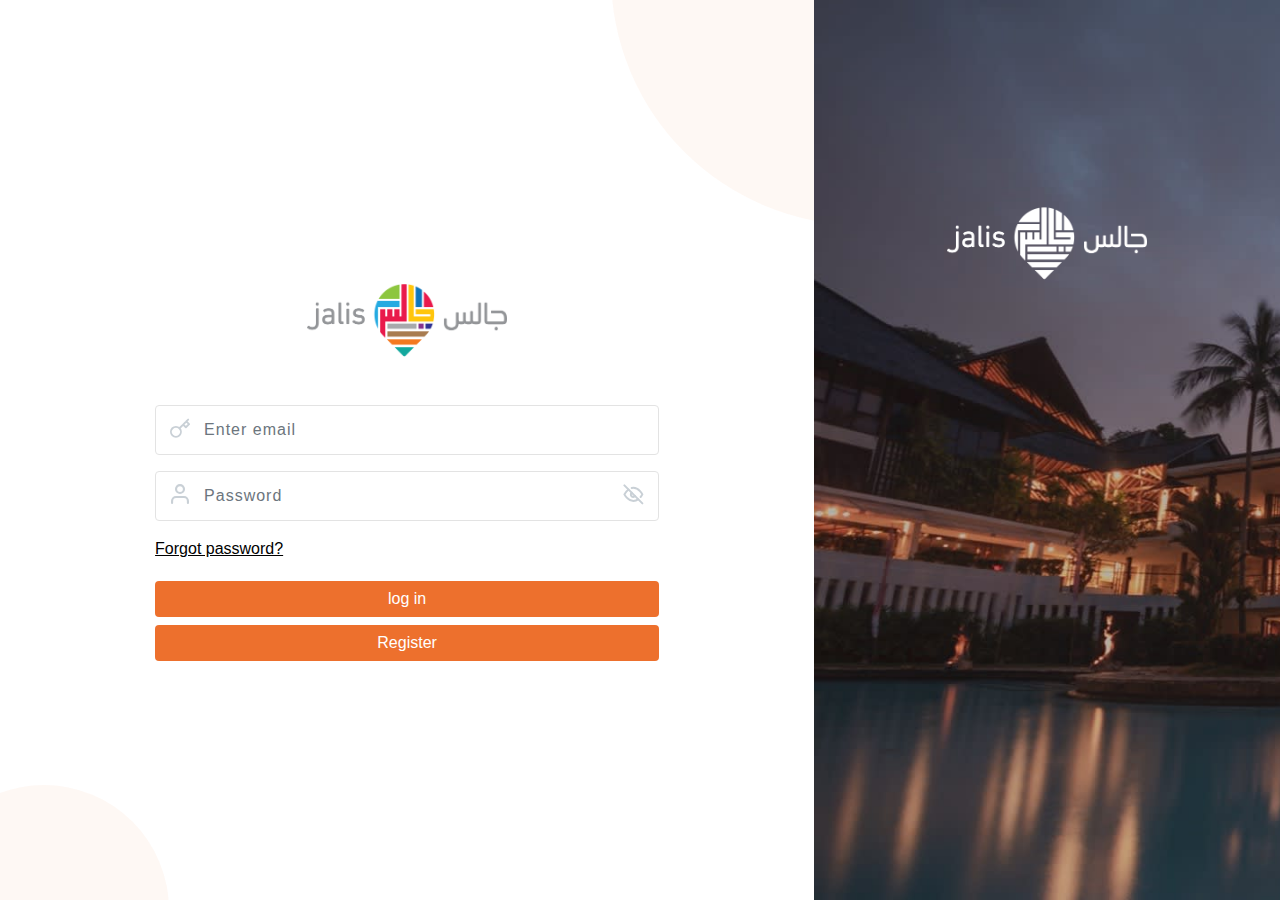
<file: login.html>
<!DOCTYPE html>
<html lang="en">
<head>
    <meta charset="UTF-8">
    <meta http-equiv="X-UA-Compatible" content="IE=edge">
    <meta name="viewport" content="width=device-width, initial-scale=1.0">
    <link rel="stylesheet" href="./bootstrap-4.1.3-dist/css/bootstrap.min.css">
    <link rel="stylesheet" href="./login.css">
    <link rel="stylesheet" href="global.css">
    <link rel="stylesheet" href="./component/loginForm.css">
    <link rel="stylesheet" href="https://pro.fontawesome.com/releases/v5.10.0/css/all.css"
      integrity="sha384-AYmEC3Yw5cVb3ZcuHtOA93w35dYTsvhLPVnYs9eStHfGJvOvKxVfELGroGkvsg+p" crossorigin="anonymous" />
    <title>Log In</title>
</head>
<body class="position-relative ">
    <section class="container-fluid login d-flex p-0">
        <section class="w-100 loginForm-container p-2 p-lg-5 d-flex align-items-center justify-content-center flex-column">
           
            
            <svg class="ellipse1" xmlns="http://www.w3.org/2000/svg" viewBox="0 0 4 4"><circle cx="2" cy="2" r="2" fill="#ED702D0D" opacity="1"/></svg>
            <svg class="ellipse2 d-none d-lg-block" xmlns="http://www.w3.org/2000/svg"  viewBox="0 0 4 4"><circle cx="2" cy="2" r="2" fill="#ED702D0D" opacity="1"/></svg>
            <!-- input component -->
            <form class=" p-lg-5 login-form d-flex justify-content-center flex-lg-column ">
                <section class="container-fluid d-none d-lg-flex justify-content-center">
                    <img class="py-5 d-none d-lg-flex" src="./img/logo/jalis Logo.svg" alt="">
                </section>
                <div class="form-group d-none d-lg-block">
                  <input type="email" class="login-control form-control px-5" id="exampleInputEmail1" aria-describedby="emailHelp" placeholder="Enter email">
                  <svg class="user-key d-none d-lg-block" xmlns="http://www.w3.org/2000/svg" width="20.927" height="20.394" viewBox="0 0 20.927 20.394"><path d="M20.981,3,19.089,4.893m-7.2,7.2a5.205,5.205,0,1,1-7.362,0,5.2,5.2,0,0,1,7.362,0Zm0,0,3.89-3.89m0,0,2.839,2.839,3.312-3.312L19.089,4.893M15.776,8.205l3.312-3.312" transform="translate(-2.001 -1.586)" fill="none" stroke="#c9d0d6" stroke-linecap="round" stroke-linejoin="round" stroke-width="2"/></svg>
                </div>
                <div class="form-group d-none d-lg-block">
                  <svg class="user-key" xmlns="http://www.w3.org/2000/svg" width="16.8" height="18.65" viewBox="0 0 16.8 18.65"><g transform="translate(-5 -3.5)"><path d="M20.8,28.05V26.2a3.7,3.7,0,0,0-3.7-3.7H9.7A3.7,3.7,0,0,0,6,26.2v1.85" transform="translate(0 -6.9)" fill="none" stroke="#c9d0d6" stroke-linecap="round" stroke-linejoin="round" stroke-width="2"/><path d="M19.4,8.2a3.7,3.7,0,1,1-3.7-3.7A3.7,3.7,0,0,1,19.4,8.2Z" transform="translate(-2.3)" fill="none" stroke="#c9d0d6" stroke-linecap="round" stroke-linejoin="round" stroke-width="2"/></g></svg>
                  <input type="password" class="login-control form-control px-5" id="exampleInputPassword1" placeholder="Password">
                  <svg class="eye" xmlns="http://www.w3.org/2000/svg" width="20.789" height="20.789" viewBox="0 0 20.789 20.789"><g transform="translate(-0.086 -0.086)"><path d="M15.33,17.381a8.221,8.221,0,0,1-4.849,1.682c-5.715,0-8.981-6.531-8.981-6.531A15.063,15.063,0,0,1,5.631,7.682M8.766,6.2A7.446,7.446,0,0,1,10.481,6c5.715,0,8.981,6.531,8.981,6.531a15.1,15.1,0,0,1-1.763,2.6m-5.486-.874A2.449,2.449,0,1,1,8.75,10.8" transform="translate(0 -2.051)" fill="none" stroke="#c9d0d6" stroke-linecap="round" stroke-linejoin="round" stroke-width="2"/><path d="M1.5,1.5,19.461,19.461" transform="translate(0 0)" fill="none" stroke="#c9d0d6" stroke-linecap="round" stroke-linejoin="round" stroke-width="2"/></g></svg>
                </div>
                <p class="text-left forgot-password d-none d-lg-block"><u>Forgot password?</u></p>
                <section class="container p-0 m-0 login-btn d-flex align-item-center justify-content-center flex-column">
                  <button type="submit" class="btn btn-primary my-1">log in</button>
                  <button type="submit" class="btn btn-primary my-1">Register</button>
                </section>
              </form>
            <!-- input component -->
        </section>
       <section class="login-background">
            <img src="./img/logo/jalis-logo-white.svg" alt="">
       </section>
    </section>
</body>
</html>
</file>
<file: login.css>
.login{
    height: 100vh; 
}
.loginForm-container{
    position: relative;
    overflow: hidden;
}

.login-background{
    width: 100%; ;
    background:url('./img/Jal-assets/Pictures/Attachment_1606887312.jpeg');
    background-size: cover;
    text-align: center;
    position: absolute;
    height: 100%;
    overflow: hidden;
   
    
  
}
.login-background img{
    width: 200px;
    position: relative;
    top: 5%;
    
}
.logo{
    width: 300px;
}

.ellipse1{
    position: absolute;
    bottom: 75%;
    left:75%;
    width: 200px;
    z-index: -1;
    width: 500px;
}
.ellipse2{
    position: absolute;
  bottom: -15%;
  left:-10%;
  
    z-index: 999;
    width: 250px;
  

}
@media(min-width:992px){
    .login-background{
        width: 60%; ;
        background:url('./img/Jal-assets/Pictures/Attachment_1606887312.jpeg');
        background-size: cover;
        display: flex;
        position: relative;
        text-align: unset;
       justify-content: center;
      
    }
    .login-background img{
        width: 200px;
        position: relative;
        top: -23%;
        
     

        
    }
}
</file>
<file: global.css>
* {
    padding: 0;
    margin: 0;
    box-sizing: border-box;
    /* border: 1px solid orange; */
  
  }
  body{
   
   
  }
  
  @font-face {
    font-family: 'Larsseit'!important;
    src: url('../img/Jal-assets/Fonts/Larsseit.ttf');
  }
  /* nav {
    box-shadow: 0px 2px 2px 0px rgba(0, 0, 0, 0.5);
  } */
/* mainContainer */
main{
    height: auto;
    background-color:white;
   
}
/* header container */
header{
    height: 80vh;
    border-radius: 40px;
    background-color:#0000000D ;
    position: relative;
}
.header-logo{
  position: absolute;
  bottom: 0;
right: 0;
  height: 500px;

}


/* .resortCon::before{
  
    background-color: #000;
    content: "";
    display: inline-block;
    height: 1px;
    position: absolute;
    vertical-align: middle;
    width: 50%;
    top: 50%;
  
} */
.resort-title{
  border: 1px solid #E5E5E5;
  width: 300px;
  border-radius: 40px;
  color: #ED702D!important;
  font-size: 20px;
  padding: 15px!important;
 

}


.header-title{
  font-size: 3rem;
}

.menu-title{
  font-weight: bold;
}
.menu-btn{
  font-weight: bold;
}
.header-tag{
  font-size: 1.5rem;
}
/* filter container */
.filter-con{
  text-align: center;
}
.filter-con h1{
  color: #3A3A3A;
}
.filter-con p{
  color: #A5A5A5;
}
/* location */
.pickLocationBtn{

  height: 50px;
  width: 100%;
  border-radius: 50px;
  background: none;
  border: 2px solid #E3E3E3;
}
.pickBtn{
  background-color:#ED702D ;
  color: white;
  border: none;
}
.pickBtn::before{
  content: '';
  background-image: url('./img/SVG_new/SVG/Location_White.svg');
  height: 20px;
  position: absolute;
  display: block;
  background-size: 23px 23px;
  height: 23px;
  width: 23px;
  left: 15%;
}


.ads{
  object-fit: contain;
 background-image: url('./img/Jal-assets/Pictures/125377194.jpg');
 background-size: cover;
 height: 200px;
 background-position: center;
 color: white;
 border-radius: 20px;
}


.menu-title,.menu-btn{
 
  font-size: 16px;
}
.menu-btn{
  color:#ED702D ;
}

@media (min-width: 576px) { 
  .menu-title,.menu-btn{
   
    font-size: 18px;
  }
 }

 @media (min-width: 768px) { 

  .menu-title,.menu-btn{
   
    font-size: 20px;
  }
}

@media (min-width: 992px) { 
  .menu-title,.menu-btn{
   
    font-size: 22px;
  }
  .resort-title{
    border: none;
    color: #1d1d1d!important;
    width: 500px!important;
    font-size: 25px;
  }
  .header-title{
    font-size: 2.5rem;
  }
  .header-logo{
    position: absolute;
    bottom: 0;
  right: 0;
    height: 400px;
  
  }
  
 
 }

 @media (min-width: 1200px) { 
  .menu-title,.menu-btn{
   
    font-size: 23px;
  }
  .resort-title{
    border: none;
    color: #1d1d1d!important;
    width: 500px!important;
  }
  .header-title{
    font-size: 3rem;
  }
  .header-logo{
    position: absolute;
    bottom: 0;
  right: 0;
    height: 500px;
  
  }
  
 

  }
</file>
<file: component/loginForm.css>
.login-form{
    width: 100%;
    position: relative;
    z-index: 99;
  }
  .login-form img{
    width: 200px;
  }
  .login-btn button{
    background-color:#ED702D ;
    color: white;
    border: none;
    font-weight: 400;
    font-size: 16px;
    
  }
  .login-btn button:nth-child(2){
      background-color: white;
      color: orange;
  }
  .forgot-password{
    color: #000000;
    font-weight: 400;
  }
  .form-group{
    position: relative;
  }
  .form-group input{
    border: 1px solid #E3E3E3;
    font-size: 16px;
    height: 50px;
    font-weight: 400;
   
  }
  .user-key{
    position: absolute;
    left: 3%;
    width: 20px;
    height: 20px;
    top: 27%;
    z-index: 1;
  }
  .login-control{
    color: #A5A5A5!important;
    font-weight: 500;
    letter-spacing: 1px;
    position: relative;
  }
  .eye{
    position: absolute;
    top: 27%;
    right: 3%;
  }

 @media(min-width:992px){
    .login-btn button:nth-child(2){
        background-color: #ED702D;
        color: white;
    }
    .login-form{
      width: 600px;
      position: relative;
    }
 }
</file>
